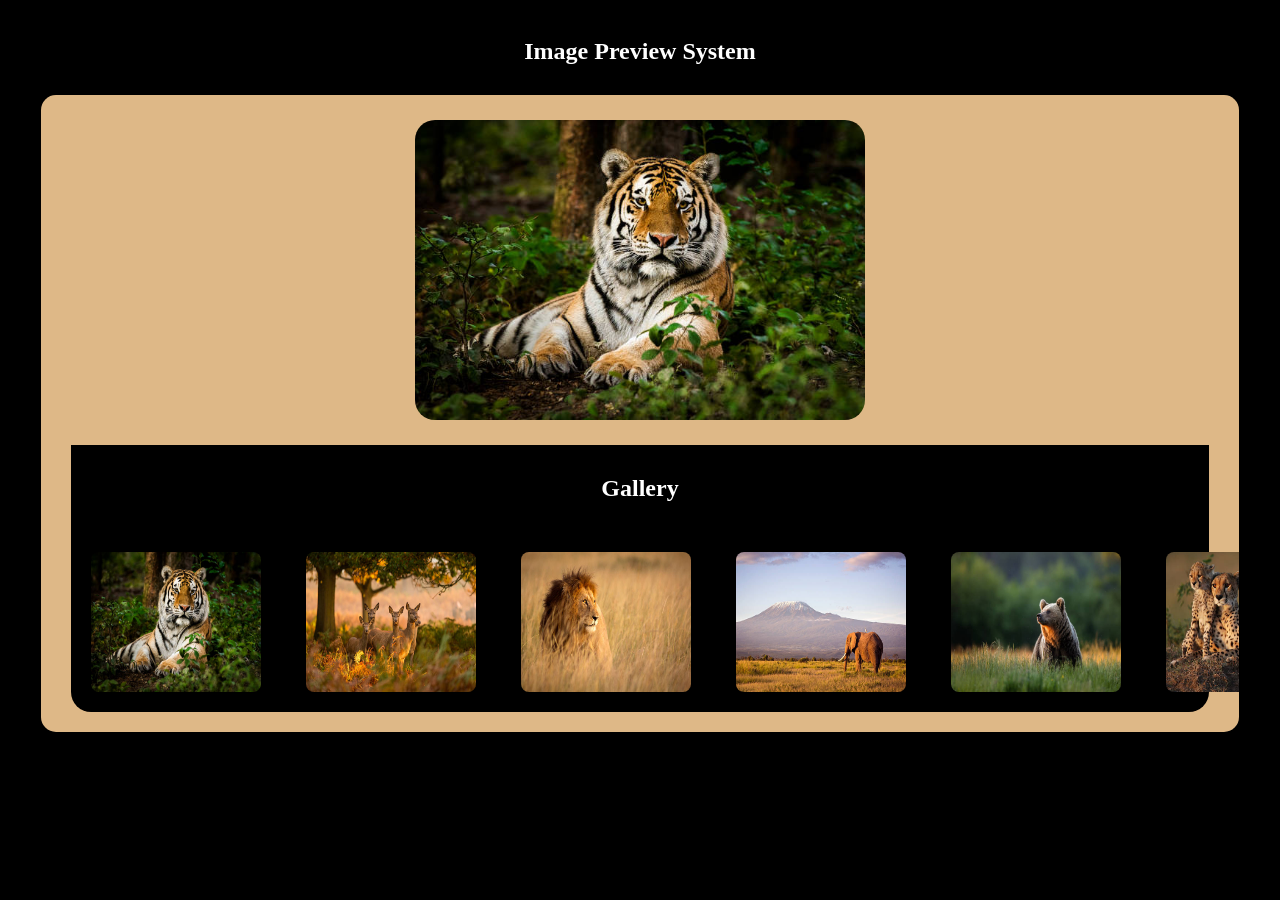
<file: IMAGE HIGHLIGHTER/INDEX.HTML>
<!DOCTYPE html>
<html lang="en">
<head>
    <meta charset="UTF-8">
    <meta name="viewport" content="width=device-width, initial-scale=1.0">
    <title>Image Highlighter</title>
    <link rel="stylesheet" href="INDEX.CSS">
</head>
<body>
    <h2>Image Preview System</h2>
    <div class="container">
        <div class="preview-box">
            <img src="ASSETS/IMG 1.jpg" alt="preview" class="preview" id="pre">
        </div>
        <div class="gallery-box">
            <h2>Gallery</h2>
            <div class="gallery">
                <img src="ASSETS/IMG 1.jpg" alt="image 1" >
                <img src="ASSETS/IMG 2.jpg" alt="image 2">
                <img src="ASSETS/IMG 3.jpg" alt="image 3">
                <img src="ASSETS/IMG 4.jpg" alt="image 4">
                <img src="ASSETS/IMG 5.jpg" alt="image 5">
                <img src="ASSETS/IMG 6.jpg" alt="image 6">
            </div>
        </div>
    </div>
    <script src="INDEX.JS"></script>
</body>
</html>
</file>
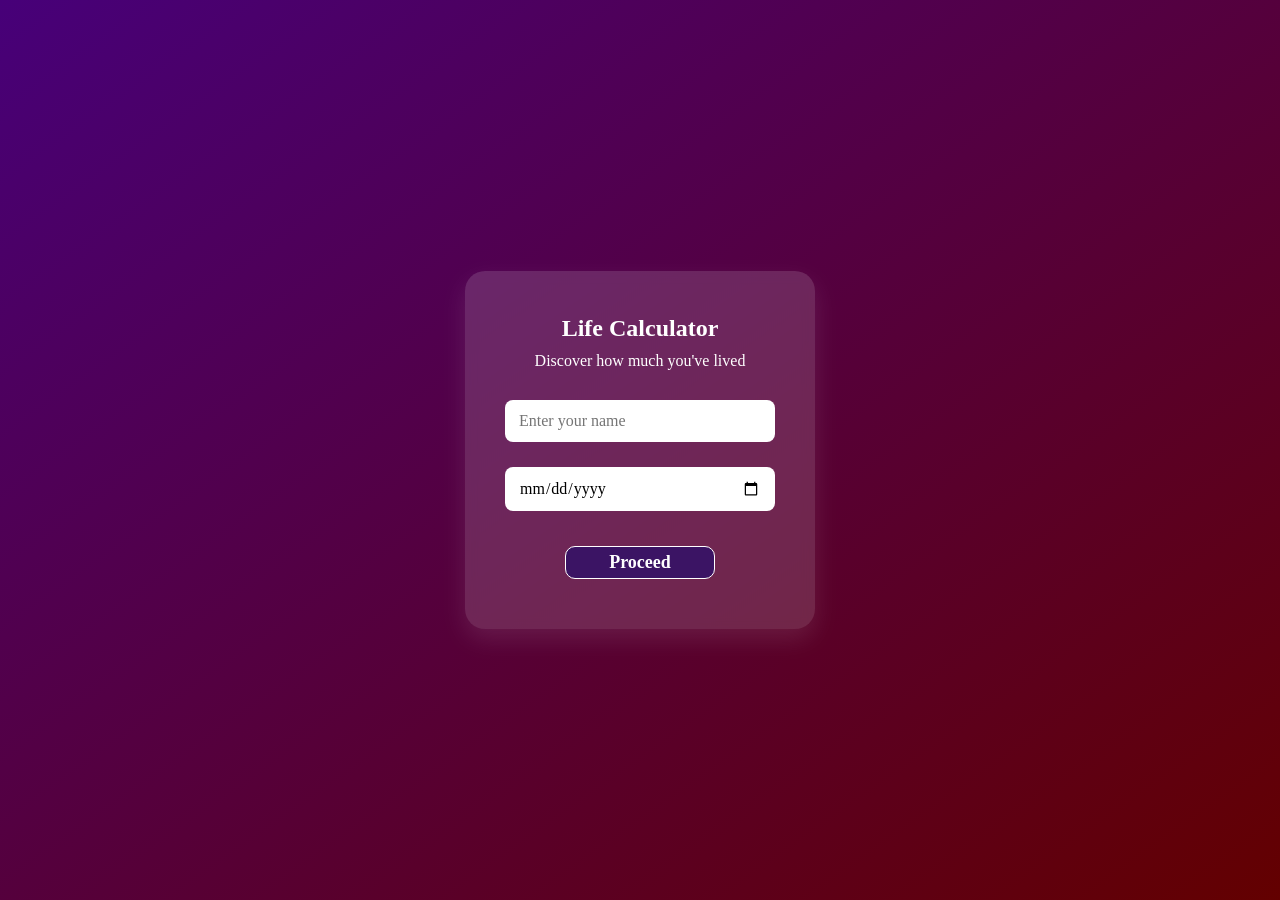
<file: LIFE CALCULATOR/INDEX.HTML>
<!DOCTYPE html>
<html lang="en">
<head>
    <meta charset="UTF-8">
    <meta name="viewport" content="width=device-width,initial-scale=1.0">
    <title>Welcome Calculator</title>
    <link rel="stylesheet" href="INDEX.CSS">
</head>
<body>
    <div id="screen1" class="screen active">
        <div class="box">
            <h2 style="margin-bottom: 10px;">Life Calculator</h2>
            <p style="margin-top: 0; margin-bottom: 30px;">Discover how much you've lived</p>
            <input type="text" id="name" placeholder="Enter your name">
            <input type="date" id="dob" placeholder="dd-mm-yyyy">
            <button id="proceed" onclick="Proceed()">Proceed</button>
        </div>
    </div>
    <div id="screen2" class="screen">
        <div class="center">
            <h1>Welcome <span id="displayName"></span>!</h1>
        </div>
    </div>
    <div id="screen3" class="screen">
        <div class="center">
            <h1 id="count">3</h1>
        </div>
    </div>
    <div id="screen4" class="screen">
        <div class="main-card">
            <h2>Hey <span id="displayName2"></span>!</h2>
            <h3 style="margin-bottom: 30px;">You have lived...</h3>
            <div class="life-grid">
                <div class="life-box"><span id="y"></span><small>Years</small></div>
                <div class="life-box"><span id="mo"></span><small>Months</small></div>
                <div class="life-box"><span id="d"></span><small>Days</small></div>
                <div class="life-box"><span id="h"></span><small>Hours</small></div>
                <div class="life-box"><span id="mi"></span><small>Minutes</small></div>
                <div class="life-box"><span id="s"></span><small>Seconds</small></div>
            </div>
            <div class="calculator">
                <h2>Calculator</h2>
                <input type="text" id="calcDisplay" value="0" readonly>
                <div class="calc-grid">
                    <button onclick="clearCalc()">C</button>
                    <button onclick="backspace()">⌫</button>
                    <button onclick="press('%')">%</button>
                    <button class="op" onclick="press('/')">/</button>

                    <button onclick="press('7')">7</button>
                    <button onclick="press('8')">8</button>
                    <button onclick="press('9')">9</button>
                    <button class="op" onclick="press('*')">x</button>

                    <button onclick="press('4')">4</button>
                    <button onclick="press('5')">5</button>
                    <button onclick="press('6')">6</button>
                    <button class="op" onclick="press('-')">-</button>

                    <button onclick="press('1')">1</button>
                    <button onclick="press('2')">2</button>
                    <button onclick="press('3')">3</button>
                    <button class="op" onclick="press('+')">+</button>

                    <button class="zero" onclick="press('0')">0</button>
                    <button onclick="press('.')">.</button>
                    <button class="equal" onclick="calculate()">=</button>
                </div>
            </div>
        </div>
    </div>
<script src="INDEX.JS"></script>
</body>
</html>
</file>
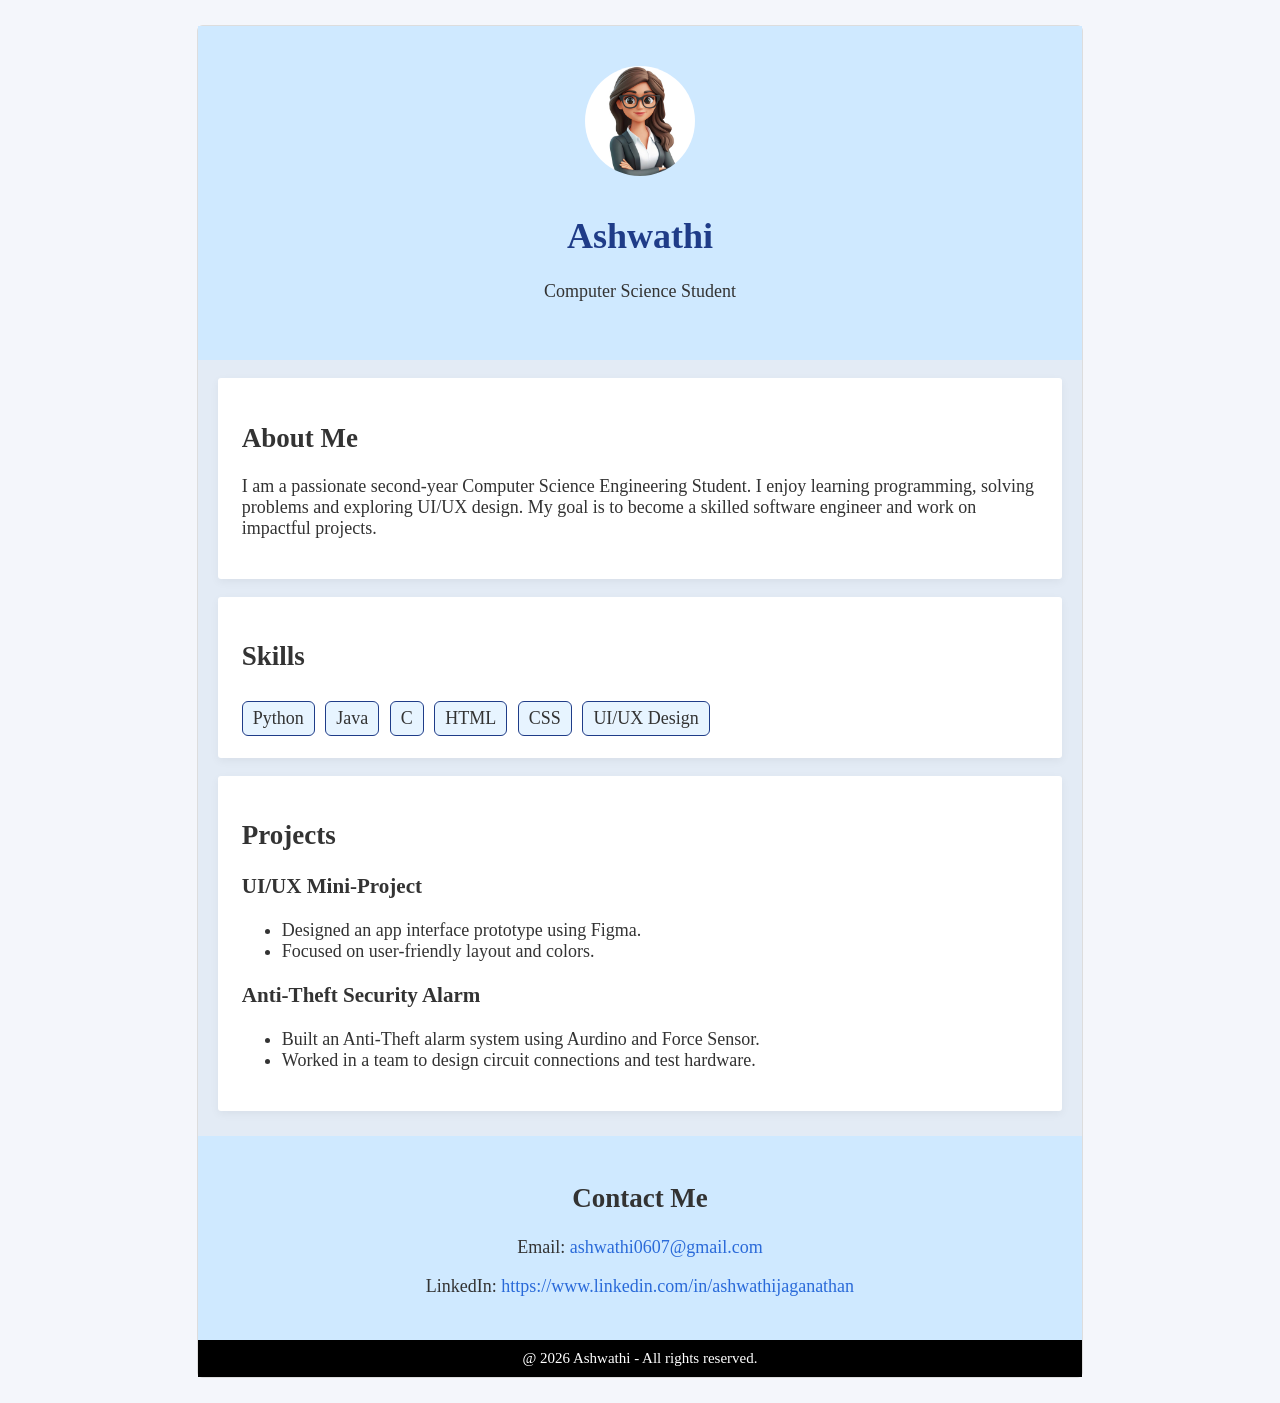
<file: PERSONAL BIO WEBPAGE/INDEX.HTML>
<!DOCTYPE html>
<html lang="en">
<head>
    <meta charset="UTF-8">
    <meta name="viewport" content="width=device-width,initial-scale=1.0">
    <title>My Personal Bio Webpage</title>
    <link rel="stylesheet" href="INDEX.CSS">
    <style>
        body{
            font-family: 'Times New Roman', Times, serif;
            font-size: large;
            background: #f4f6fb;
            color: #333
        }

        h1, h2, h3, h4{
            font-size: revert;
        }

        .holder{
            width: 70%;
            margin: 25px auto;
            background: rgb(227, 235, 245);
            border: 1px solid #ddd;
            border-radius: 6px;
        }

        .section{
            background: #fff;
            margin: 18px auto;
            width: 90%;
            max-width: 1000px;
            padding: 22px 24px;
            box-shadow: 0 3px 10px rgba(0,0,0,0.05);
            border-radius: 3px;
        }

        .skills span{
            display: inline-block;
            background: #e7f4ff;
            border: 1px solid #1f3c88;
            padding: 6px 10px;
            border-radius: 6px;
            margin: 6px 6px 0 0;
        }
       
    </style>
</head>
<body>
    <div class="holder">
        <div class="header">
            <img src="PROFILE.JPG" alt="Profile Picture">
            <h1 style="color: #1f3c88;">Ashwathi</h1>
            <p style="font-size: large;">Computer Science Student</p>
        </div>
        <div class="section">
            <h2>About Me</h2>
            <p> I am a passionate second-year Computer Science Engineering Student.
                I enjoy learning programming, solving problems and exploring UI/UX design.
                My goal is to become a skilled software engineer and work on impactful projects.
            </p>
        </div>
        <div class="section">
            <h2>Skills</h2>
            <div class="skills">
                <span>Python</span>
                <span>Java</span>
                <span>C</span>
                <span>HTML</span>
                <span>CSS</span>
                <span>UI/UX Design</span>
            </div>
        </div>
        <div class="section">
            <h2>Projects</h2>
            <h3>UI/UX Mini-Project</h3>
            <ul>
                <li>Designed an app interface prototype using Figma.</li>
                <li>Focused on user-friendly layout and colors.</li>
            </ul>
            <h3>Anti-Theft Security Alarm</h3>
            <ul>
                <li>Built an Anti-Theft alarm system using Aurdino and Force Sensor.</li>
                <li>Worked in a team to design circuit connections and test hardware.</li>
            </ul>
        </div>
        <div class="contact">
            <h2>Contact Me</h2>
            <p>Email: <a href="#">ashwathi0607@gmail.com</a></p>
            <p>LinkedIn: <a href="#">https://www.linkedin.com/in/ashwathijaganathan</a></p>
        </div>
        <footer> @ 2026 Ashwathi - All rights reserved.</footer>
    </div>
</body>
</html>
</file>
<file: IMAGE HIGHLIGHTER/INDEX.CSS>
body{
    font-family: 'Times New Roman', Times, serif;
    text-align: center;
    background-color: black;
}

h2{
    color: white;
    display: inline-block;
    padding: 10px 10px;
    object-fit: cover;
    border-radius: 10px;
}

h2:hover{
     box-shadow: 0 0 50px rgba(255, 255, 255, 0.6);
}

.container{
    background-color: burlywood;
    max-width: 90%;
    margin: auto;
    padding: 0 30px;
    border-radius: 15px;
    overflow: hidden;
}

.container:hover{
    box-shadow: 0 0 50px rgba(255, 255, 255, 0.6);
    transition: ease-in-out 0.3s;
}

.preview-box{
    width: 450px;
    height: 300px;
    margin: 25px auto 25px; 
    border-radius: 20px;
    overflow: hidden;
    padding: 0;
}

.preview{
    width: 100%;
    height: 100%;
    object-fit: cover;
    display: block;
}

.preview-box:hover{
    box-shadow: 0 0 50px rgba(0, 0, 0, 0.5);
    transition: ease-in-out 0.3s;
}

img{
    width: 100%;
    cursor: pointer;
}

.gallery-box{
    max-width: 100%;
    margin: 20px auto;
    border-radius: 0 0 20px 20px;
    background-color: rgb(0, 0, 0);
}

.gallery-box:hover{
    box-shadow: 0 0 25px rgba(0, 0, 0, 0.5);
}

.gallery{
    margin-top: 30px;
    max-width: 100%;
    margin: auto;
    grid-template-columns: repeat(6, 1fr);
    display: grid;
    grid-gap: 5px;
    justify-items: center;
}

.gallery img{
    width: 170px;
    height: 140px;
    margin: 20px;
    cursor: pointer;
    border-radius: 8px;
}

.gallery img:hover{
    transform: scale(1.1);
    transition: 0.3s;
    box-shadow: 0 0 50px rgba(255, 255, 255, 0.5);
    transition: ease-in-out 0.3s;
}

.active{
    border: 2px solid white;
    transform: scale(1.1);
    transition: ease-in-out 0.3s;
}

.fade-in{
    animation: fadeIn 0.5s;
}

@keyframes fadeIn{
    from{
        opacity: 0;
    }
    to{
        opacity: 1;
    }
}
</file>
<file: LIFE CALCULATOR/INDEX.CSS>
*{
    box-sizing: border-box;
    font-family: 'Times New Roman', Times, serif;
}

body
{
    margin: 0;
    background: linear-gradient(to bottom right, rgb(71, 0, 121), rgb(99, 0, 0));
    color: white;
}

.screen{
    display: none;
    justify-content: center;
    align-items: center;
    height: 100vh;
    overflow: hidden;
}

.screen.active{
    display: flex;
}

.box{
    width: 90%;
    max-width: 350px;
    background: rgba(255, 255, 255, 0.15);
    padding: 25px;
    text-align: center;
    border-radius: 20px;
    box-shadow: 0 10px 25px rgba(255, 255, 255, 0.1);
    backdrop-filter: blur(6px);
    color: white;
}

input{
    display: inline-block;
    width: 90%;
    padding: 12px 14px;
    margin-bottom: 25px;
    border-radius: 8px;
    position: relative;
    border: none;
    font-size: 16px;

}

#proceed{
    width: 50%;
    background: #3b1464;
    border-radius: 10px;
    color: white;
    margin-top: 10px;
    border: 1px solid white;
    padding: 5px;
    font-size: 18px;
    font-weight: 600;
    cursor: pointer;
    margin-bottom: 25px;
    transition: 0.25s;
}

#count{
    font-size: 80px;
    font-weight: bold;
}

.main-card {
  background: #ffffff15;
  padding: 25px;
  border-radius: 25px;
  width: 95%;
  max-width: 500px;
  text-align: center;
  transform: scale(0.88);
  transform-origin: center;
}

.life-grid {
  display: grid;
  grid-template-columns: 1fr 1fr 1fr;
  gap: 15px;
  margin: 15px 0;
}

.life-box {
  background: #2b0f52;
  padding: 15px;
  border-radius: 15px;
}

.life-box span {
  display: block;
  font-size: 26px;
  font-weight: bold;
  color: #7dd3fc;
}

.life-box small {
  font-size: 15px;
  opacity: 0.8;
}

.calculator {
  background: #3b1464;
  padding: 20px;
  border-radius: 20px;
  margin-top: 25px;
}

#calcDisplay {
  width: 100%;
  padding: 10px;
  font-size: 20px;
  border-radius: 12px;
  margin-bottom: 25px;
  border: none;
  text-align: right;
}

.calc-grid {
  display: grid;
  grid-template-columns: repeat(4, 1fr);
  grid-template-rows: repeat(5, 1fr);
  gap: 15px;
}

.calc-grid button {
  padding: 10px;
  border-radius: 12px;
  border: none;
  font-size: 18px;
  font-weight: bold;
  background: #2b0f52;
  color: white;
  cursor: pointer;
  height: 100%;
}

.calc-grid .equal {
  grid-column: 4;
  grid-row: 5 / 6;
  background: linear-gradient(135deg, #a855f7, #7c3aed);
}

.calc-grid .zero {
  grid-column: span 2;
}
</file>
<file: PERSONAL BIO WEBPAGE/INDEX.CSS>
.header{
    text-align: center;
    padding: 40px 20px;
    background: #cfe9ff;
}
.header img{
    width: 110px;
    height: 110px;
    border-radius: 55px;
    margin-bottom: 10px;
    object-fit: cover;
}

.contact{
    text-align: center;
    padding: 25px 15px;
    background: #cfe9ff;
    margin-top: 25px;
}

.contact a{
    color: #2a6ad9;
    text-decoration: none;
}

footer{
    background: black;
    color: white;
    text-align: center;
    font-size: 15px;
    padding: 10px;
}
</file>
